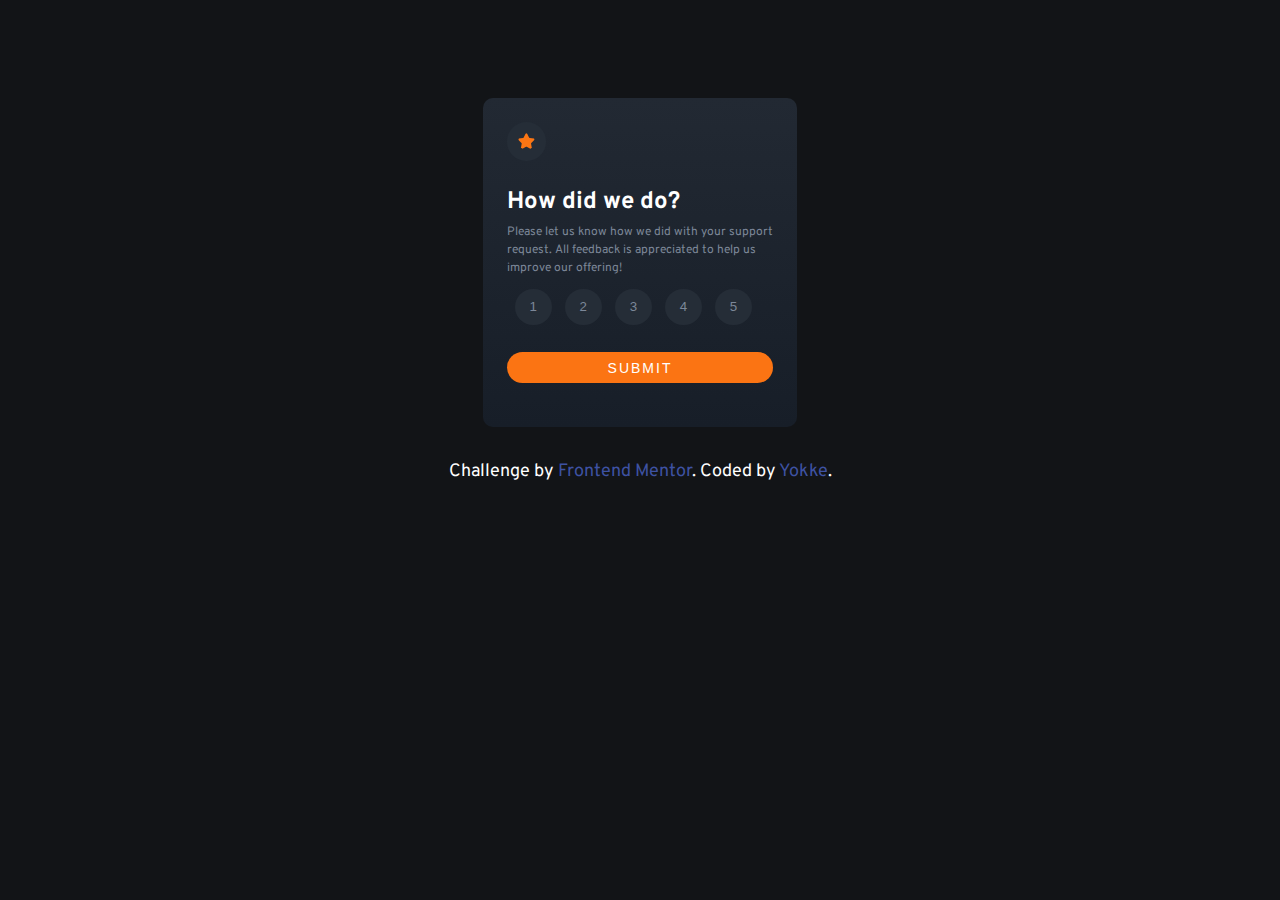
<file: index.html>
<!DOCTYPE html>
<html lang="en">
<head>
  <meta charset="UTF-8">
  <meta name="viewport" content="width=device-width, initial-scale=1.0"> 
  <link rel="icon" type="image/png" sizes="32x32" href="./images/favicon-32x32.png">
  <link rel="stylesheet" href="./css/main.css">
  <title>Frontend Mentor | Interactive rating component - Yokke</title>



</head>
<body>
<main>

  <section class="container">
     <!-- Rating state start -->
    <div class="rating">
      <img class="logo" src="./images/icon-star.svg" alt="">
      <h2>How did we do?</h2>
      

          <p>Please let us know how we did with your support <br> request. All feedback is appreciated 
            to help us <br> improve our offering!</p>

            <form>
              <div class="numbers">
            
               <input class="grey--button" type="button" id="number1" value="1">
               <input class="grey--button" type="button" id="number2" value="2">
               <input class="grey--button" type="button" id="number3" value="3">
               <input class="grey--button" type="button" id="number4" value="4">
               <input type="button" id="number5" value="5">
              </div>
            
             <input type="submit" value="Submit"> 
            </form>
          <br>
    
       
      
        <!-- Rating state end -->
          </div>
  </section>

 <footer>

   <div class="attribution">
     Challenge by <a href="https://www.frontendmentor.io?ref=challenge" target="_blank">Frontend Mentor</a>. 
     Coded by <a href="#">Yokke</a>.
   </div>
 </footer>
</main>

  
<script src="./js/validate.js"></script>

</body>
</html>
</file>
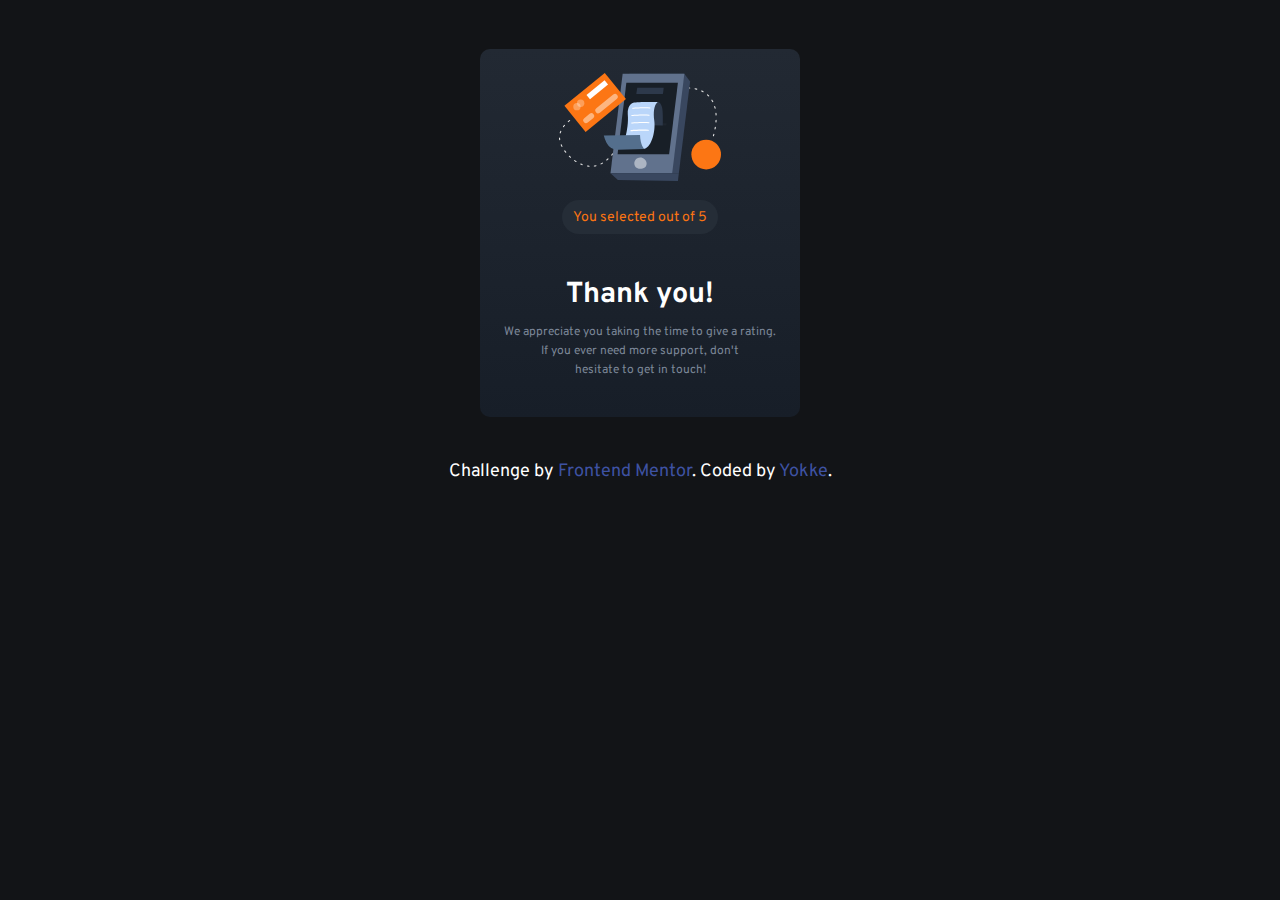
<file: thanks.html>
<!DOCTYPE html>
<html lang="en">
<head>
  <meta charset="UTF-8">
  <meta name="viewport" content="width=device-width, initial-scale=1.0"> 
  <link rel="icon" type="image/png" sizes="32x32" href="./images/favicon-32x32.png">
  <link rel="stylesheet" href="./css/thanks.css">
  <title>Frontend Mentor | Interactive rating component - Yokke</title>
</head>
<body>
<main>
  <div class="container">
    
    <div class="rating">
        <!-- Rating state start -->

          <img class="logo" src="./images/illustration-thank-you.svg" alt="a receipt">
          <p class="selectedNumber">You selected <span class="numberSelected"></span> out of 5</p>
          <p class="thanks">Thank you!</p>
          <p class="moreThanks">We appreciate you taking the time to give a  rating. <br>
        If you ever need more support, don't <br> hesitate to get in touch!</p>

        <!-- Rating state end -->
          </div>
        </div>
    <div class="attribution">
      Challenge by <a href="https://www.frontendmentor.io?ref=challenge" target="_blank">Frontend Mentor</a>. 
      Coded by <a href="#">Yokke</a>.
    </div>
    </main>
  <script src="./js/ratingNumberSelected.js"></script>
</body>
</html>
</file>
<file: css/main.css>
/* Overpass Regular 400  */
@import url('https://fonts.googleapis.com/css2?family=Overpass&display=swap');

/* Overpass Bold 700  */
@import url('https://fonts.googleapis.com/css2?family=Overpass:wght@700&display=swap');


:root {
--orange : hsl(25, 97%, 53%);
--white: hsl(0, 0%, 100%);
--mediumGrey:hsl(216, 12%, 54%);
--darkBlue:hsl(213, 19%, 18%);
--veryDarkBlue:hsl(216, 12%, 8%);
--fSize15:15px;
--Overpass: 'Overpass';
--400 : 400;
--700 : 700;
}


body {
background-color: var(--veryDarkBlue);
font-family: var(--Overpass);
}

a {
text-decoration: none;
}


.container {
display: flex;
justify-content: center;
align-items: center;
min-height: 50vh;
}

.rating {
border-radius: 10px;
padding:1.5em;
background-image:linear-gradient(#222933,#171E28);
margin-top: 5.5em;
margin-bottom: 1.8em;

}

.logo {
border-radius: 50%;
background-color: var(--darkBlue);
padding:.7em;
}

h2 {
color:var(--white);
font-size: 1.5em;
font-weight: 700;
margin-bottom: -6px;
}

p {
color: var(--mediumGrey);
font-size: 12px;
line-height: 1.5em;
}

.numbers {
display: flex;
justify-content: center;
}

input[type="button"] {
    border-radius: 50%;
    border: none;
    padding:.8em 1.1em;
    margin-right: 1em;
    margin-bottom: 2em;
    cursor: pointer;
    background-color: var(--darkBlue);
    color:var(--mediumGrey);
}
.grey--button:focus{
background-color:var(--mediumGrey);
color:var(--white);
}

#number5:focus{
background-color:var(--orange);
color:var(--white);
}

input[type="radio"] {
position: absolute;
visibility: hidden;
}

input[type="submit"] {

color:var(--white);
background-color: var(--orange);
border-radius: 30px;
width: 100%;
text-align: center;
text-transform: uppercase;
font-weight: 400;
padding-top: .6em;
padding-bottom: .5em;
font-size: 14px;
letter-spacing: 2px;
border:0;
cursor: pointer;
}

input[type="submit"]:active {
background-color:var(--white);
color:var(--orange);
}
.attribution { 
font-size: 18px;
text-align: center;
color:var(--white);
margin-top: .1em;
}
.attribution a {
color: hsl(228, 45%, 44%);
}

@media screen and (max-width:992px){
h1 + p {
font-size: 11px;
}

}
</file>
<file: css/thanks.css>
/* Overpass Regular 400  */
@import url('https://fonts.googleapis.com/css2?family=Overpass&display=swap');

/* Overpass Bold 700  */
@import url('https://fonts.googleapis.com/css2?family=Overpass:wght@700&display=swap');


:root {
--orange : hsl(25, 97%, 53%);
--white: hsl(0, 0%, 100%);
--mediumGrey:hsl(216, 12%, 54%);
--darkBlue:hsl(213, 19%, 18%);
--veryDarkBlue:hsl(216, 12%, 8%);
--fSize15:15px;
--Overpass: 'Overpass';
--400 : 400;
--700 : 700;
}


body {
background-color: var(--veryDarkBlue);
font-family: var(--Overpass);
}

a {
text-decoration: none;
}


.container {
display: flex;
justify-content: center;
align-items: center;
min-height: 50vh;
}

.rating {
border-radius: 10px;
padding:1.5em;
background-image:linear-gradient(#222933,#171E28);
display:flex;
flex-direction: column;
align-items: center;
}

.selectedNumber {
margin-top: 19px;
font-size: 14px;
color:var(--orange);
background-color: hsl(213, 19%, 18%);
border-radius: 20px;
padding:.6em .8em;
}

.thanks {
color:var(--white);
font-size: 1.8em;
font-weight: var(--700);
margin-bottom: -2px;
}

.moreThanks {
font-size:12px;
color:var(--mediumGrey);
font-weight: var(--400);
line-height: 1.6em;
text-align: center;
}

.attribution { 
font-size: 18px; 
text-align: center;
color:var(--white);
margin-top: .1em;
}
.attribution a {
     color: hsl(228, 45%, 44%);
}

@media screen and (max-width:992px) {
     .thanks {
          margin-top: 7.8px;
     }
}
</file>
